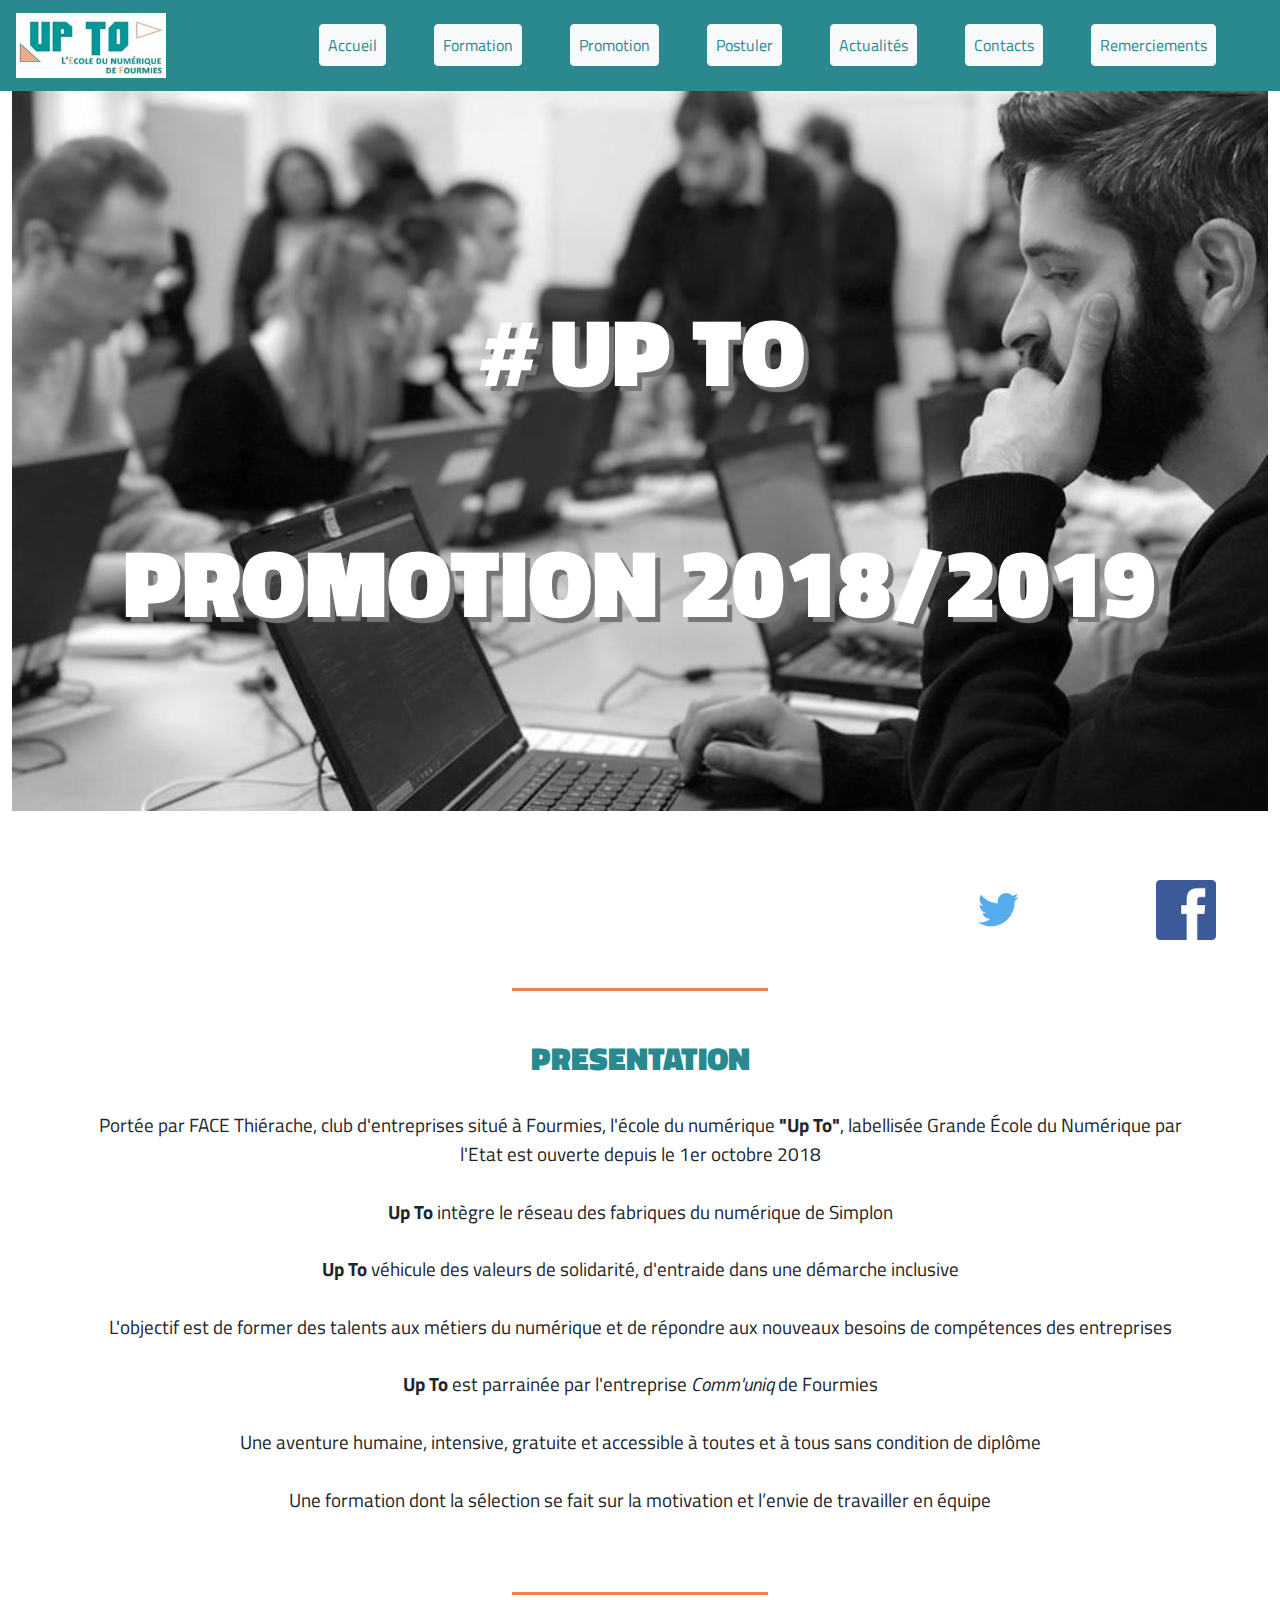
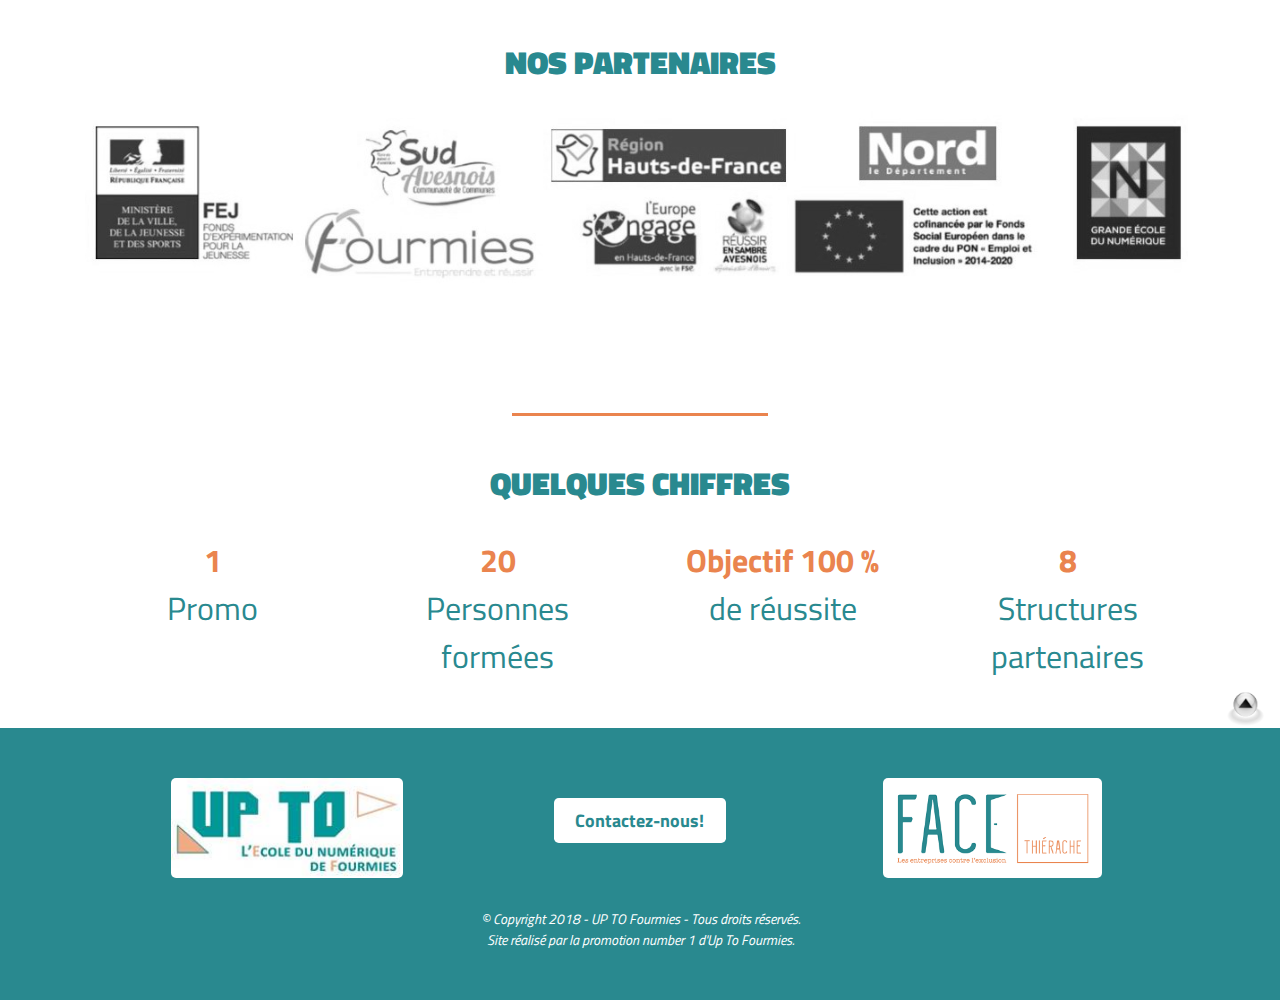
<file: index.html>
<!DOCTYPE html>
<html lang="fr">
<head>
    <meta charset="UTF-8">
    <title>Accueil| Up To Fourmies</title>
    <meta name="viewport" content="width=device-width, initial-scale=1">
    <link href="bootstrap.css" rel="stylesheet"/>
    <link href="Accueil.css" rel="stylesheet"/>
    <link href="promo.css" rel="stylesheet"/>
    <link href="styleFooter.css" rel="stylesheet"/>
    <link href="https://fonts.googleapis.com/css?family=Titillium+Web" rel="stylesheet">
    <meta name="viewport" content="width=device-width, initial-scale=1">

</head>


<body> <!-- onload="openModal()" -->

<!-- HEADER -->

<header id="retour">

    <nav class="navbar navbar-expand-lg" style="background-color: #29898F

">


        <a class="navbar-brand" href="index.html"><img src="image/logo_ecn.jpg" width="150" alt="logo face thierache"></a>

        <button class="navbar-toggler" type="button" style="background-color: white" data-toggle="collapse" data-target="#navbarNav" aria-controls="navbarNav" aria-expanded="false" aria-label="Toggle navigation">

           <span id="color365" class="navbar-toggler-icon" style="color: #29898F

">-</span>

        </button>

        <div class="collapse navbar-collapse" id="navbarNav">

            <ul class="nav navbar-nav ml-auto">

                <li class="nav-item active">

                    <a class="nav-link btn btn-light mr-5 bouton11" href="index.html">Accueil</a>

                </li>

                <li class="nav-item">

                    <a class="nav-link btn btn-light  mr-5 bouton11" href="Formation.html">Formation</a>

                </li>

                <li class="nav-item">

                    <a class="nav-link btn btn-light mr-5 bouton11" href="Promo.html">Promotion</a>

                </li>

                <li class="nav-item">

                    <a class="nav-link btn btn-light mr-5 bouton11" href="Candidater.html">Postuler</a>

                </li>

                <li class="nav-item">

                    <a class="nav-link btn btn-light mr-5 bouton11" href="Actualite.html">Actualités</a>

                </li>

                <li class="nav-item">

                    <a class="nav-link btn btn-light mr-5 bouton11" href="Contacts.php">Contacts</a>

                </li>

                <li class="nav-item">

                    <a class="nav-link btn btn-light mr-5 bouton11" href="Remerciements.html">Remerciements</a>

                </li>            </ul>

        </div>
    </nav>
</header>


<!--<div id="simpleModal" class="modal">
    <div class="modal-content">
        <div class="modal-header">
            <div class="closeBtn" onclick="closeModal()">&times;</div>
        </div>
        <div class="modal-body">
            <p>Bienvenue sur notre site ! </p>
            <p>Bienvenue sur le site de la formation UP TO Fourmies ! Nous vous souhaitons une bonne visite et n'hésitez pas à nous contacter pour toute demande d'information complémentaire :) </p>
        </div>
        <div class="modal-footer">
            <h3> UP TO Formation</h3>
        </div>
    </div>
</div> -->


<!-- photo de groupe -->

<div class="container-fluid" id="groupe">
    <div class="row">
        <div class="col-lg-12 col-sm-12">
            <div class="container-groupe">
                <div class="row">
                    <h1><i>#</i> UP TO <BR><BR> PROMOTION 2018/2019</h1>
                </div>
            </div>
        </div>
    </div>
</div>

<div id="partages">
                <span class="twitter-share" data-js="twitter-share"><img src="image/twitter.png" height="60"
                                                                         width="60"/></span>

    <span class="facebook-share" data-js="facebook-share"><img src="image/facebook.png" height="60"
                                                               width="60"/></span>
</div>

<hr class="separator mb-5">


<!-- PRESENTATION -->

<div class="container">
    <div class="section-title-area">
        <h2 class="section-title">PRESENTATION</h2>
    </div>
    <div class="row">
        <div class="col-lg-12 col-sm-12">
            <div class="container-presentation">Portée par FACE Thiérache, club d'entreprises situé à Fourmies, l'école du numérique <strong>"Up To"</strong>, labellisée Grande École du Numérique par l'Etat est ouverte depuis le 1er octobre 2018 <br><br>
                <strong>Up To</strong> intègre le réseau des fabriques du numérique de Simplon <br><br>
                <strong>Up To</strong> véhicule des valeurs de solidarité, d'entraide dans une démarche inclusive <br><br>
                L'objectif est de former des talents aux métiers du numérique et de répondre aux nouveaux besoins de compétences des entreprises<br><br>
                <strong>Up To</strong> est  parrainée par l'entreprise <i>Comm'uniq</i> de Fourmies<br><br>
                Une aventure humaine, intensive, gratuite et accessible à toutes et à tous sans condition de diplôme <br><br>
                Une formation dont la sélection se fait sur la motivation et l’envie de travailler en équipe <br><br>



            </div>
        </div>
    </div>
</div>

<hr class="separator mb-5">

<!-- PARTENARIAT -->

<div class="container">
    <div class="section-title-area">
        <h2 class="section-title">Nos Partenaires</h2>
    </div>
    <div class="row">
        <div class="col-lg-12 col-sm-12">
            <div class="container-partenariats"></div>
        </div>
    </div>
</div>

<hr class="separator mb-5">

<!-- Chiffres -->

<div class="container">
    <div class="section-title-area">
        <h2 class="section-title">Quelques Chiffres</h2>
    </div>
    <div class="row">
        <div class="col-lg-12 col-sm-12">
            <div class="container-chiffres"></div>
        </div>
    </div>
</div>

<!-- Compteurs -->

<section id="compteur">
    <div class="container">
        <div class="row">
            <div class="col-sm-6 col-md-3">
                <div class="counter_item">
                    <div class="counter__number">
                        <span class="n counter">1</span>
                    </div>
                    <div class="counter_title">Promo</div>
                </div>
            </div>


            <div class="col-sm-6 col-md-3">
                <div class="counter_item">
                    <div class="counter__number">
                        <span class="n counter">20</span>
                    </div>
                    <div class="counter_title">Personnes formées</div>
                </div>
            </div>


            <div class="col-sm-6 col-md-3">
                <div class="counter_item">
                    <div class="counter__number">

                        <span class="n counter">Objectif 100 %</span>

                    </div>
                    <div class="counter_title"> de réussite</div>
                </div>
            </div>


            <div class="col-sm-6 col-md-3">
                <div class="counter_item">
                    <div class="counter__number">
                        <span class="n counter">8</span>
                    </div>
                    <div class="counter_title">Structures partenaires</div>
                </div>
            </div>

        </div>
    </div>
</section>


<!-- footer -->

<footer>
    <div class="col-12" id="boutonRetour" >

        <a href="#retour"><img src="image/b-up.png" width="40" alt="image fleche vers le haut"></a>

    </div>
    <div class="containerFooter">
        <div class="row">
            <div class="col-sm-5">

                <img id="logoFup" src="image/logo_ecn.jpg" height="100" alt="logo up to">

            </div>
            <div class="col-sm-2">
                <a href="Contacts.php"> <button id="contactFooter" type="button" class="btn btn-default btn-lg btn-block">Contactez-nous!</button></a>
            </div>
            <div class="col-sm-5">

                <img id="logoFace" src="image/logoface.jpg" height="100" alt="logo face thierache" >

            </div>
            <div class="row" id="mentionlegale">
                <div class="col-12">© Copyright 2018 - UP TO Fourmies - Tous droits réservés.</div>
                <div class="col-12">Site réalisé par la promotion number 1 d'Up To Fourmies.</div>
            </div>
        </div>
    </div>
</footer>

<!-- SCRIPT -->

<script type="text/javascript" src="responsive.js"></script>
<script src="Accueil.js"></script>

</body>
</html>
</file>
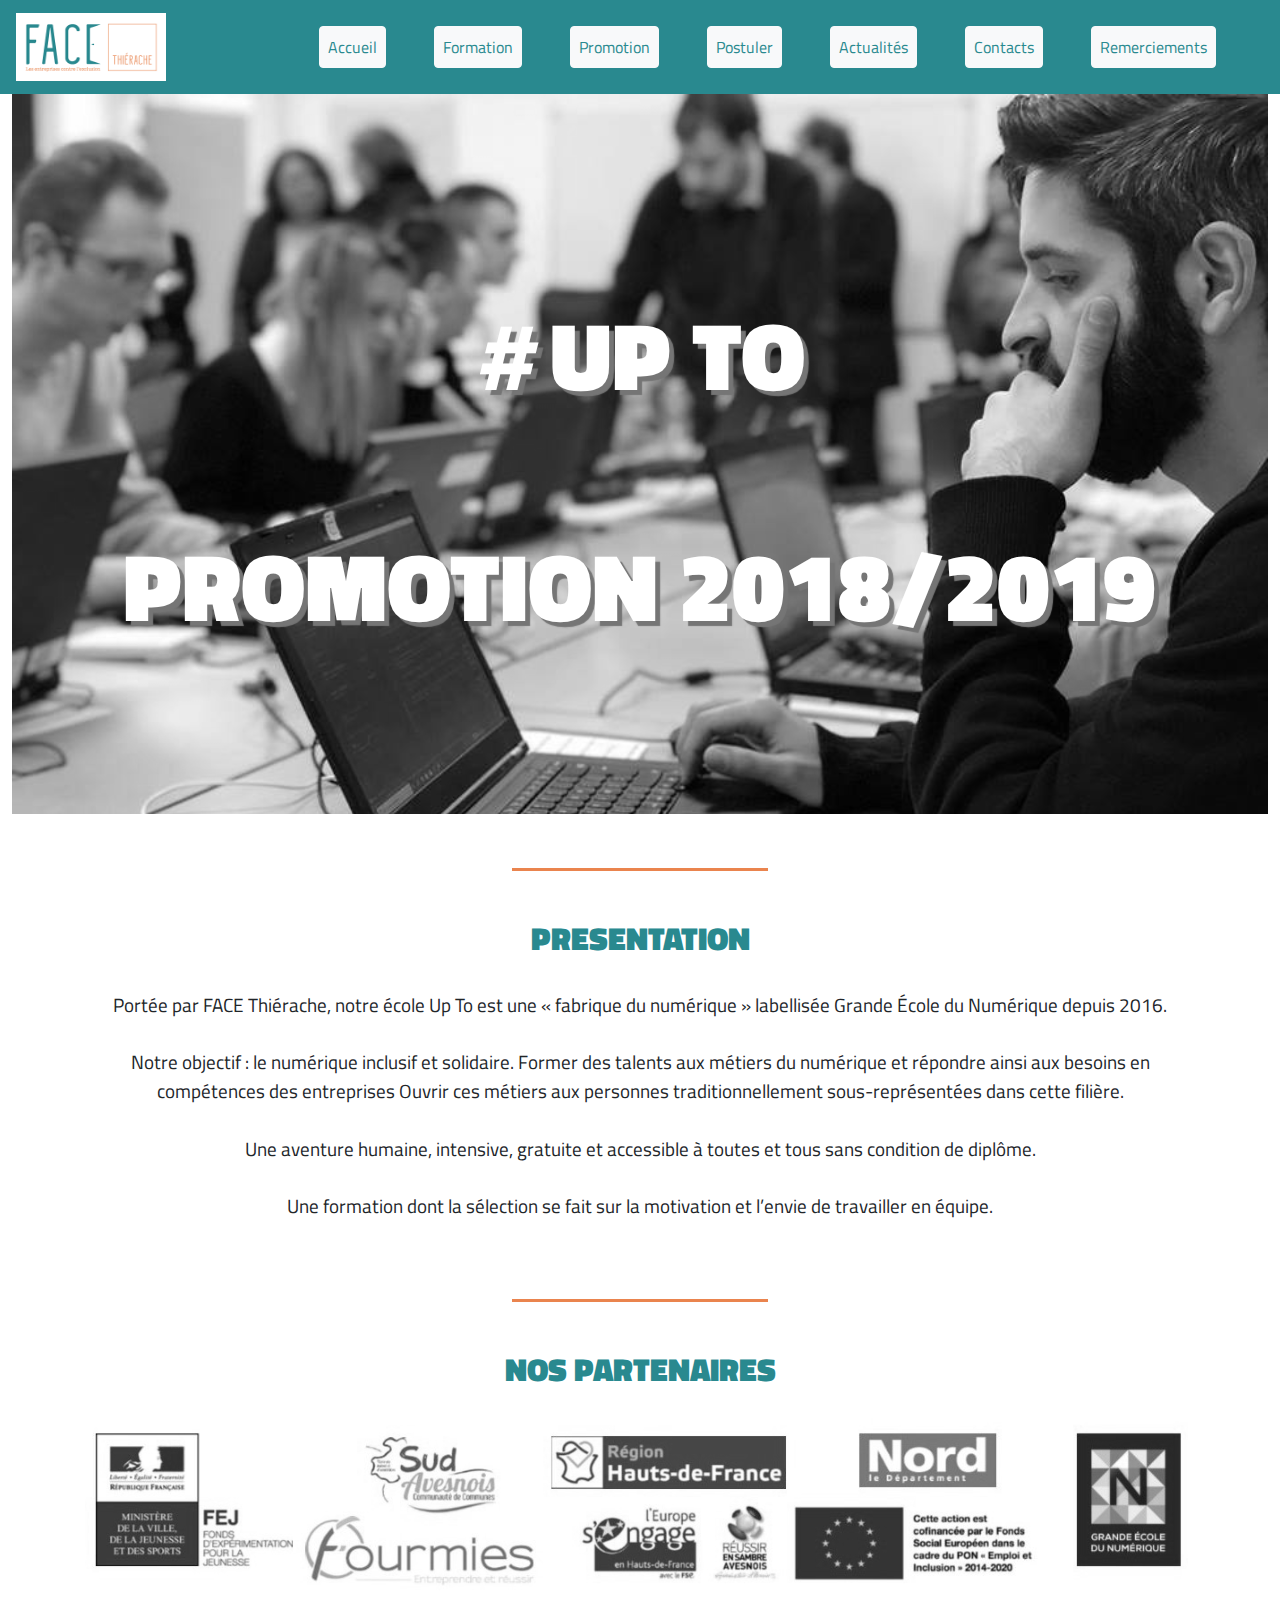
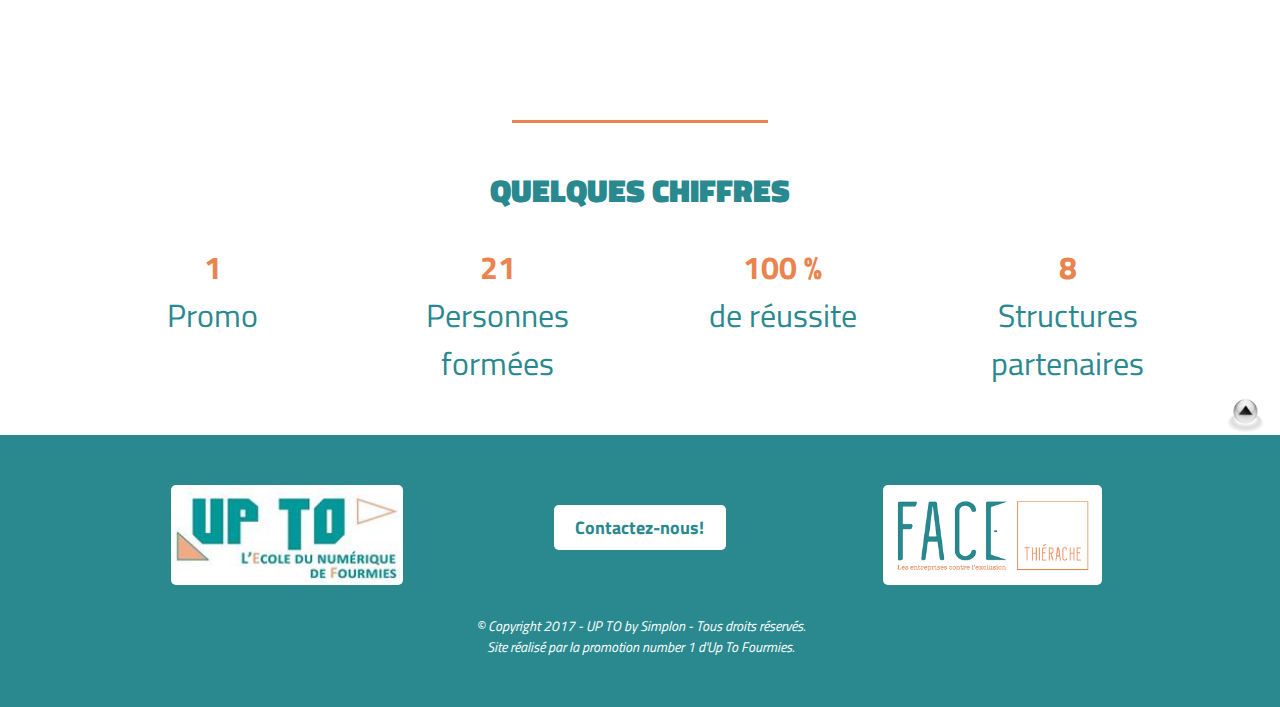
<file: Accueil.html>
<!DOCTYPE html>
<html lang="fr">
<head>
    <meta charset="UTF-8">
    <title>Accueil| Up To Fourmies</title>
    <meta name="viewport" content="width=device-width, initial-scale=1">
    <link href="bootstrap.css" rel="stylesheet"/>
    <link href="Accueil.css" rel="stylesheet"/>
    <link href="promo.css" rel="stylesheet"/>
    <link href="styleFooter.css" rel="stylesheet"/>
    <link href="https://fonts.googleapis.com/css?family=Titillium+Web" rel="stylesheet">
    <meta name="viewport" content="width=device-width, initial-scale=1">

</head>


<body onload="openModal()">

<!-- HEADER -->

<header id="retour">

    <nav class="navbar navbar-expand-lg" style="background-color: #29898F

">

        <a class="navbar-brand" href="Accueil.html"><img src="image/logoface.jpg" width="150px" alt=""></a>

        <button class="navbar-toggler" type="button" style="background-color: white" data-toggle="collapse" data-target="#navbarNav" aria-controls="navbarNav" aria-expanded="false" aria-label="Toggle navigation">

           <span id="color365" class="navbar-toggler-icon" style="color: #29898F

">-</span>

        </button>

        <div class="collapse navbar-collapse" id="navbarNav">

            <ul class="nav navbar-nav ml-auto">

                <li class="nav-item active">

                    <a class="nav-link btn btn-light mr-5 bouton11" href="Accueil.html">Accueil</a>

                </li>

                <li class="nav-item">

                    <a class="nav-link btn btn-light  mr-5 bouton11" href="Formation.html">Formation</a>

                </li>

                <li class="nav-item">

                    <a class="nav-link btn btn-light mr-5 bouton11" href="Promo.html">Promotion</a>

                </li>

                <li class="nav-item">

                    <a class="nav-link btn btn-light mr-5 bouton11" href="Candidater.html">Postuler</a>

                </li>

                <li class="nav-item">

                    <a class="nav-link btn btn-light mr-5 bouton11" href="Actualite.html">Actualités</a>

                </li>

                <li class="nav-item">

                    <a class="nav-link btn btn-light mr-5 bouton11" href="Contacts.html">Contacts</a>

                </li>

                <li class="nav-item">

                    <a class="nav-link btn btn-light mr-5 bouton11" href="Remerciements.html">Remerciements</a>

                </li>            </ul>

        </div>
    </nav>
</header>


<div id="simpleModal" class="modal">
    <div class="modal-content">
        <div class="modal-header">
            <div class="closeBtn" onclick="closeModal()">&times;</div>
        </div>
        <div class="modal-body">
            <p>Bienvenue sur notre site ! </p>
            <p>Bienvenue sur le site de la formation UP TO Fourmies ! Nous vous souhaitons une bonne visite et n'hésitez pas à nous contacter pour toute demande d'information complémentaire :) </p>
        </div>
        <div class="modal-footer">
            <h3> UP TO Formation</h3>
        </div>
    </div>
</div>


<!-- photo de groupe -->

<div class="container-fluid" id="groupe">
        <div class="row">
            <div class="col-lg-12 col-sm-12">
                <div class="container-groupe">
                    <div class="row">
                        <h1><i>#</i> UP TO <BR><BR> PROMOTION 2018/2019</h1>
                        </div>
                    </div>
                </div>
            </div>
        </div>

<hr class="separator mb-5">


<!-- PRESENTATION -->

<div class="container">
    <div class="section-title-area">
        <h2 class="section-title">PRESENTATION</h2>
    </div>
    <div class="row">
        <div class="col-lg-12 col-sm-12">
            <div class="container-presentation">Portée par FACE Thiérache, notre école Up To est une « fabrique du numérique » labellisée Grande École du Numérique depuis 2016.<br><br>
                Notre objectif :
                le numérique inclusif et solidaire.
                Former des talents aux métiers du numérique et répondre ainsi aux besoins en compétences des entreprises
                Ouvrir ces métiers aux personnes traditionnellement sous-représentées dans cette filière. <br><br>
                Une aventure humaine, intensive, gratuite et accessible à toutes et tous sans condition de diplôme. <br><br>
                Une formation dont la sélection se fait sur la motivation et l’envie de travailler en équipe. <BR><BR>



            </div>
        </div>
    </div>
</div>

<hr class="separator mb-5">

<!-- PARTENARIAT -->

<div class="container">
    <div class="section-title-area">
        <h2 class="section-title">Nos Partenaires</h2>
    </div>
    <div class="row">
        <div class="col-lg-12 col-sm-12">
            <div class="container-partenariats"></div>
    </div>
</div>
</div>

<hr class="separator mb-5">

<!-- Chiffres -->

<div class="container">
    <div class="section-title-area">
        <h2 class="section-title">Quelques Chiffres</h2>
    </div>
    <div class="row">
        <div class="col-lg-12 col-sm-12">
                <div class="container-chiffres"></div>
        </div>
    </div>
</div>

<!-- Compteurs -->

<section id="compteur">
    <div class="container">
        <div class="row">
            <div class="col-sm-6 col-md-3">
                <div class="counter_item">
                    <div class="counter__number">
                        <span class="n counter">1</span>
                    </div>
                    <div class="counter_title">Promo</div>
                </div>
            </div>


            <div class="col-sm-6 col-md-3">
                <div class="counter_item">
                    <div class="counter__number">
                        <span class="n counter">21</span>
                    </div>
                    <div class="counter_title">Personnes formées</div>
                </div>
            </div>


            <div class="col-sm-6 col-md-3">
                <div class="counter_item">
                    <div class="counter__number">
                        <span class="n counter">100 %</span>
                    </div>
                    <div class="counter_title"> de réussite</div>
                </div>
            </div>


            <div class="col-sm-6 col-md-3">
                <div class="counter_item">
                    <div class="counter__number">
                        <span class="n counter">8</span>
                    </div>
                    <div class="counter_title">Structures partenaires</div>
                </div>
            </div>

        </div>
    </div>
</section>


<!-- footer -->

<footer>
    <div class="col-12" id="boutonRetour" >
        <a href="#retour"><img src="image/b-up.png" width="40px"></a>
    </div>
    <div class="containerFooter">
        <div class="row">
            <div class="col-sm-5">
                <img id="logoFup" src="image/logo_ecn.jpg" height="100px" >
            </div>
            <div class="col-sm-2">
                <a href="Contacts.html"> <button id="contactFooter" type="button" class="btn btn-default btn-lg btn-block">Contactez-nous!</button></a>
            </div>
            <div class="col-sm-5">
                <img id="logoFace" src="image/logoface.jpg" height="100px" >
            </div>
            <div class="row" id="mentionlegale">
                <div class="col-12">© Copyright 2017 - UP TO by Simplon - Tous droits réservés.</div>
                <div class="col-12">Site réalisé par la promotion number 1 d'Up To Fourmies.</div>
            </div>
        </div>
    </div>
</footer>

<!-- SCRIPT -->

<script type="text/javascript" src="responsive.js"></script>
<script src="Accueil.js"></script>

</body>
</html>
</file>
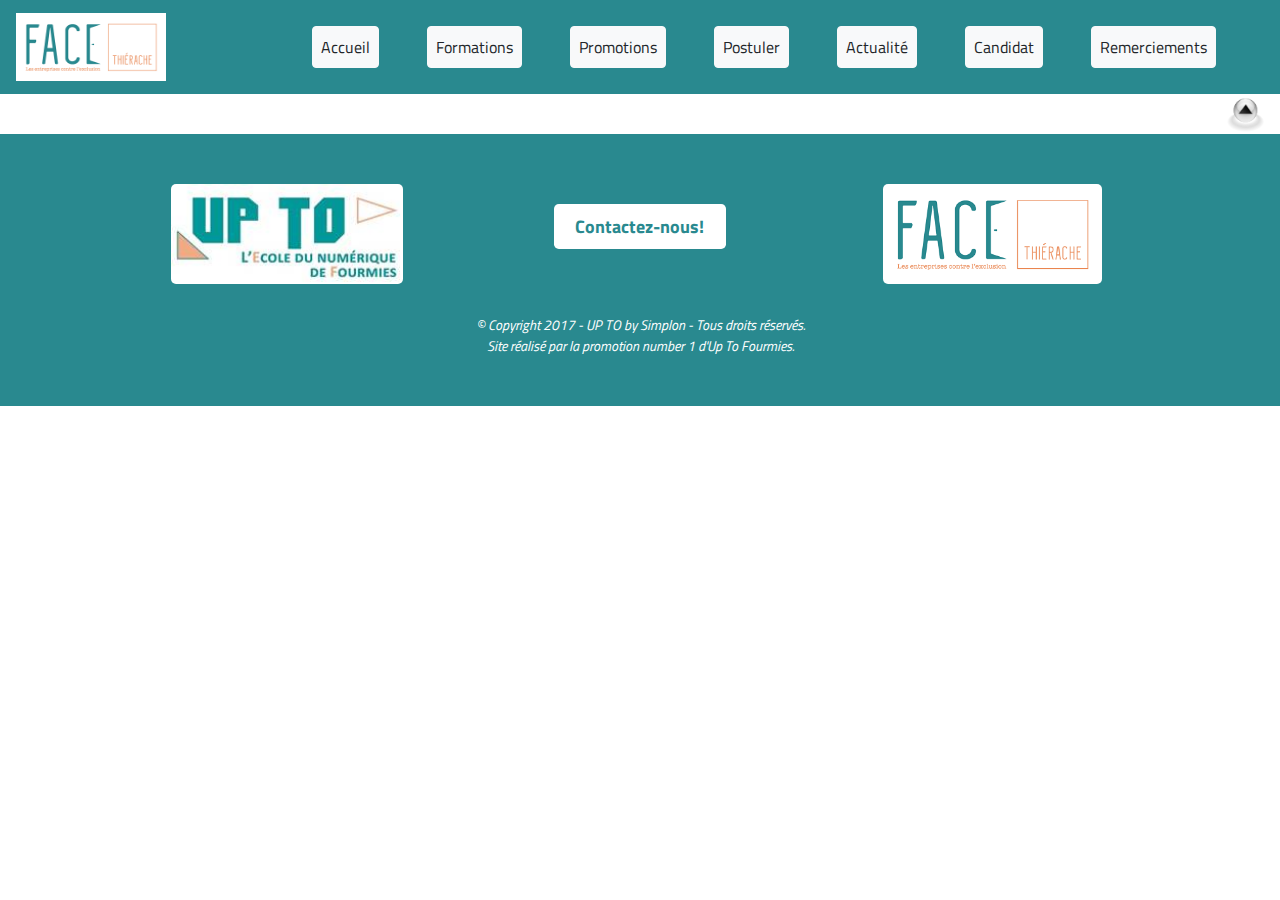
<file: Actualité.html>
<!DOCTYPE html>
<html lang="fr">
<head>
    <meta charset="UTF-8">
    <title>Actualités | Up To Fourmies</title>
    <link rel="stylesheet" href="bootstrap.css" type="text/css">
    <link rel="stylesheet" href="promo.css" type="text/css">
    <link rel="stylesheet" href="styleFooter.css" type="text/css">
    <link rel="stylesheet" href="Actualité.css">
    <link href="https://fonts.googleapis.com/css?family=Titillium+Web" rel="stylesheet">
    <meta name="viewport" content="width=device-width, initial-scale=1">
</head>
<body>

<header>
    <nav class="navbar navbar-expand-lg" style="background-color: #29898F">
        <a class="navbar-brand" href="#"><img src="image/logoface.jpg" width="150" alt=""></a>
        <button class="navbar-toggler" type="button" style="background-color: white" data-toggle="collapse" data-target="#navbarNav" aria-controls="navbarNav" aria-expanded="false" aria-label="Toggle navigation">
            <span id="color365" class="navbar-toggler-icon" style="color: #29898F">-</span>
        </button>
        <div class="collapse navbar-collapse" id="navbarNav">
            <ul class="nav navbar-nav ml-auto">
                <li class="nav-item active">
                    <a class="nav-link btn btn-light mr-5" href="#">Accueil</a>
                </li>
                <li class="nav-item">
                    <a class="nav-link btn btn-light  mr-5" href="#">Formations</a>
                </li>
                <li class="nav-item">
                    <a class="nav-link btn btn-light mr-5" href="#">Promotions</a>
                </li>
                <li class="nav-item">
                    <a class="nav-link btn btn-light mr-5" href="#">Postuler</a>
                </li>
                <li class="nav-item">
                    <a class="nav-link btn btn-light mr-5" href="#">Actualité</a>
                </li>
                <li class="nav-item">
                    <a class="nav-link btn btn-light mr-5" href="#">Candidat</a>
                </li>
                <li class="nav-item">
                    <a class="nav-link btn btn-light mr-5" href="#">Remerciements</a>
                </li>

            </ul>
        </div>
</header>





<footer>
    <div class="col-12" id="boutonRetour" >
        <a href="#menu"><img src="image/b-up.png" width="40px"></a>
    </div>
    <div class="containerFooter">
        <div class="row">
            <div class="col-sm-5">
                <img id="logoFup" src="image/logo_ecn.jpg" height="100px" >
            </div>
            <div class="col-sm-2">
                <a href="Contacts.php"> <button id="contactFooter" type="button" class="btn btn-default btn-lg btn-block">Contactez-nous!</button></a>
            </div>
            <div class="col-sm-5">
                <img id="logoFace" src="image/logoface.jpg" height="100px" >
            </div>
            <div class="row" id="mentionlegale">
                <div class="col-12">© Copyright 2017 - UP TO by Simplon - Tous droits réservés.</div>
                <div class="col-12">Site réalisé par la promotion number 1 d'Up To Fourmies.</div>
            </div>
        </div>
    </div>
</footer>
</body>
</html>
</file>
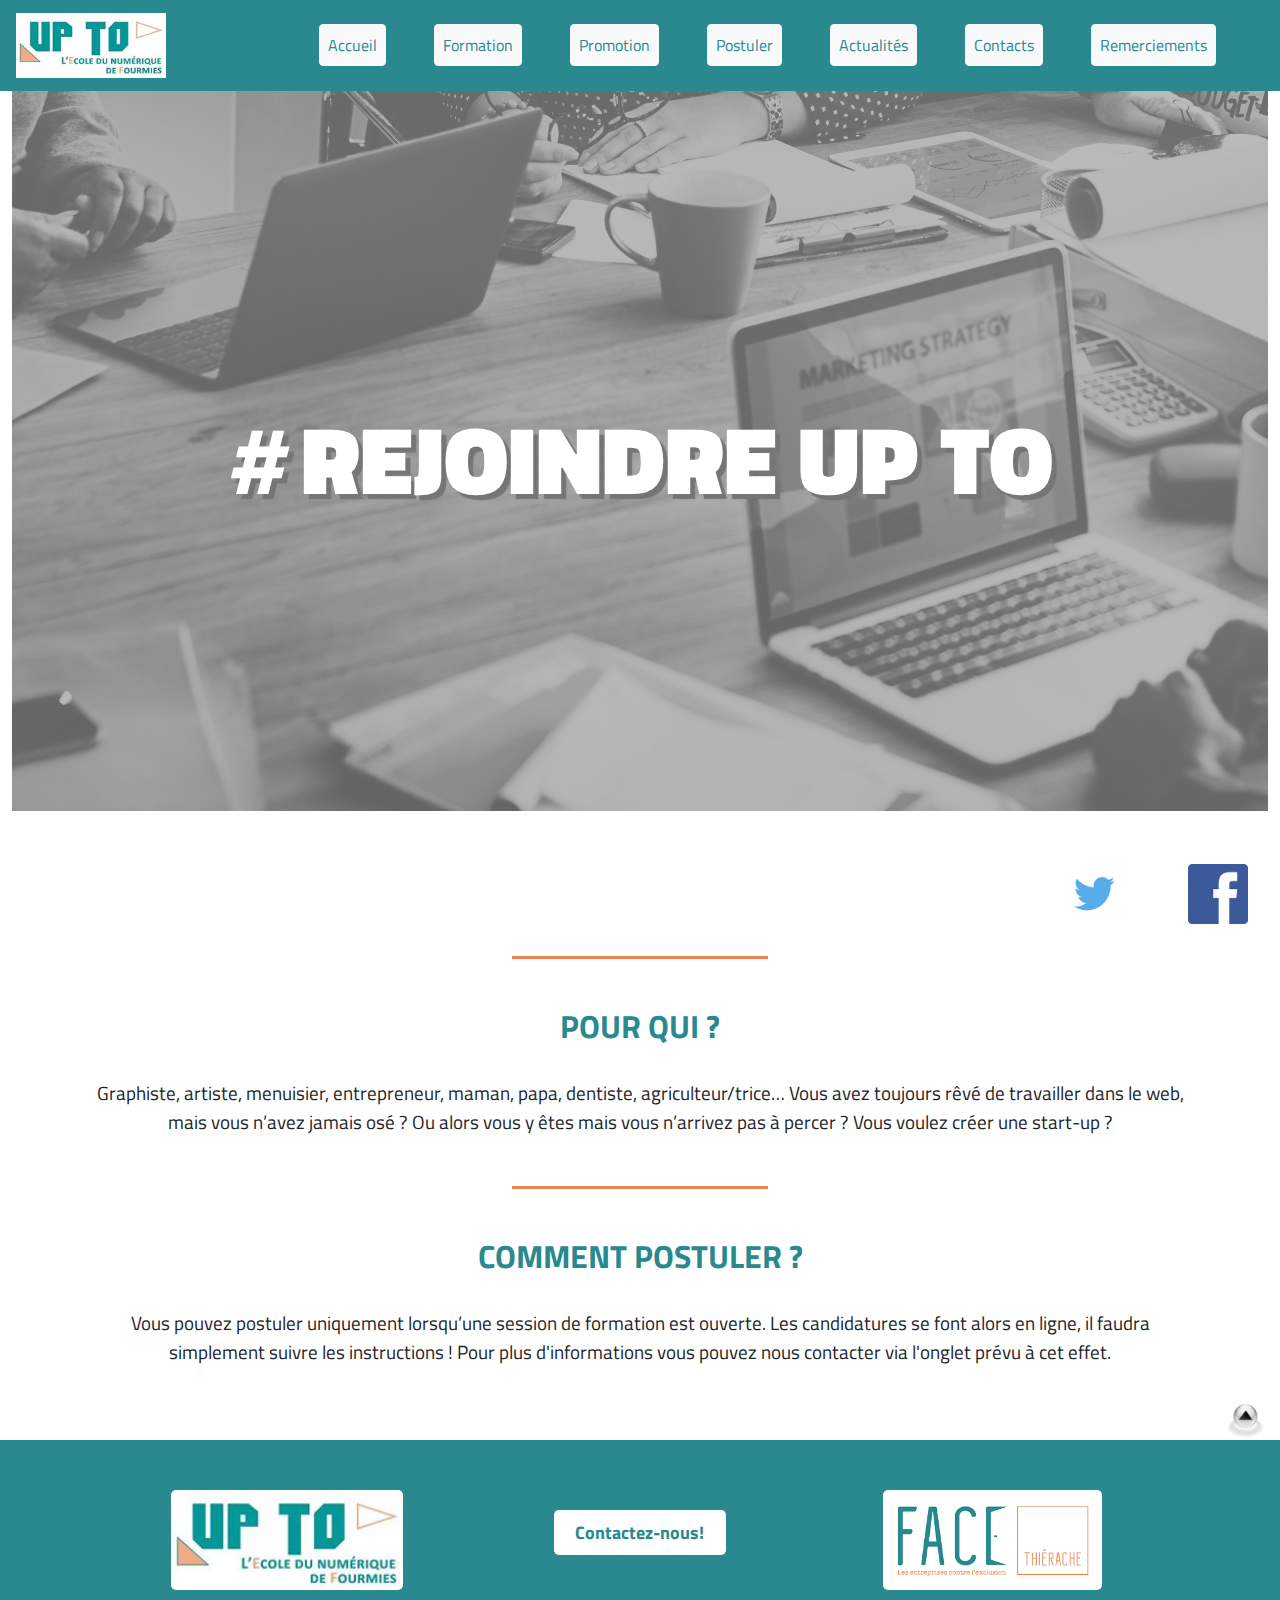
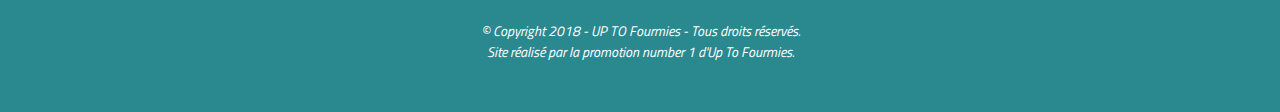
<file: Candidater.html>
<!DOCTYPE html>
<html lang="fr">
<head>
    <meta charset="UTF-8">
    <title>Candidats| Up To Fourmies</title>
    <link href="bootstrap.css" rel="stylesheet"/>
    <link href="Candidater.css" rel="stylesheet"/>
    <link href="https://fonts.googleapis.com/css?family=Titillium+Web" rel="stylesheet">
    <link href="promo.css" rel="stylesheet"/>
    <link href="styleFooter.css" rel="stylesheet"/>
    <meta name="viewport" content="width=device-width, initial-scale=1">


</head>
<body>

<!-- HEADER -->

<header id="retour">

    <nav class="navbar navbar-expand-lg" style="background-color: #29898F

">

        <a class="navbar-brand" href="index.html"><img src="image/logo_ecn.jpg" width="150" alt=""></a>

        <button class="navbar-toggler" type="button" style="background-color: white" data-toggle="collapse" data-target="#navbarNav" aria-controls="navbarNav" aria-expanded="false" aria-label="Toggle navigation">

           <span id="color365" class="navbar-toggler-icon" style="color: #29898F

">-</span>

        </button>

        <div class="collapse navbar-collapse" id="navbarNav">

            <ul class="nav navbar-nav ml-auto">

                <li class="nav-item active">

                    <a class="nav-link btn btn-light mr-5 bouton11" href="index.html" alt="accueil">Accueil</a>

                </li>

                <li class="nav-item">

                    <a class="nav-link btn btn-light  mr-5 bouton11" href="Formation.html">Formation</a>

                </li>

                <li class="nav-item">

                    <a class="nav-link btn btn-light mr-5 bouton11" href="Promo.html">Promotion</a>

                </li>

                <li class="nav-item">

                    <a class="nav-link btn btn-light mr-5 bouton11" href="Candidater.html">Postuler</a>

                </li>

                <li class="nav-item">

                    <a class="nav-link btn btn-light mr-5 bouton11" href="Actualite.html">Actualités</a>

                </li>

                <li class="nav-item">

                    <a class="nav-link btn btn-light mr-5 bouton11" href="Contacts.php">Contacts</a>

                </li>

                <li class="nav-item">

                    <a class="nav-link btn btn-light mr-5 bouton11" href="Remerciements.html">Remerciements</a>

                </li>            </ul>

        </div>
    </nav>
</header>


<!-- Photo Postuler -->

<div class="container-fluid" id="groupe">
    <div class="row">
        <div class="col-lg-12 col-sm-12">
            <div class="container-titre">
                <div class="row">
                    <h1><i>#</i> REJOINDRE UP TO </h1>
                </div>
            </div>
        </div>
    </div>
</div>
<div id="partages">
                <span class="twitter-share" data-js="twitter-share"><img src="image/twitter.png" height="60"
                                                                         width="60"/></span>

    <span class="facebook-share" data-js="facebook-share"><img src="image/facebook.png" height="60"
                                                               width="60"/></span>
</div>

<hr class="separator mb-5">
<!-- Pour qui ? -->

<div class="container">
    <div class="section-title-area">
        <h2 class="section-title">POUR QUI ?</h2>
    </div>
    <div class="row">
        <div class="col-lg-12 col-sm-12">
            <div class="container-qui">Graphiste, artiste, menuisier, entrepreneur, maman, papa, dentiste, agriculteur/trice…
                Vous avez toujours rêvé de travailler dans le web, mais vous n’avez jamais osé ?
                Ou alors vous y êtes mais vous n’arrivez pas à percer ? Vous voulez créer une start-up ?</div>
        </div>
    </div>
</div>

<hr class="separator mb-5">

<!-- Comment postuler ? -->

<div class="container">
    <div class="section-title-area">
        <h2 class="section-title">COMMENT POSTULER ?</h2>
    </div>
    <div class="row">
        <div class="col-lg-12 col-sm-12">
            <div class="container-candidater">Vous pouvez postuler uniquement lorsqu’une session de formation est ouverte. Les candidatures se font alors en ligne, il faudra simplement suivre les instructions ! Pour plus d'informations vous pouvez nous contacter via l'onglet prévu à cet effet.</div>
        </div>
    </div>
</div>

<!-- footer -->

<footer>
    <div class="col-12" id="boutonRetour" >

        <a href="#retour"><img src="image/b-up.png" width="40" alt=""></a>
    </div>
    <div class="containerFooter">
        <div class="row">
            <div class="col-sm-5">

                <img id="logoFup" src="image/logo_ecn.jpg" height="100" alt="">

            </div>
            <div class="col-sm-2">
                <a href="Contacts.php"><button id="contactFooter" type="button" class="btn btn-default btn-lg btn-block">Contactez-nous!</button></a>
            </div>
            <div class="col-sm-5">

                <img id="logoFace" src="image/logoface.jpg" height="100" alt="">

            </div>
            <div class="row" id="mentionlegale">
                <div class="col-12">© Copyright 2018 - UP TO Fourmies - Tous droits réservés.</div>
                <div class="col-12">Site réalisé par la promotion number 1 d'Up To Fourmies.</div>
            </div>
        </div>
    </div>
</footer>
<script src="Candidater.js"></script>
</body>
</html>
</file>
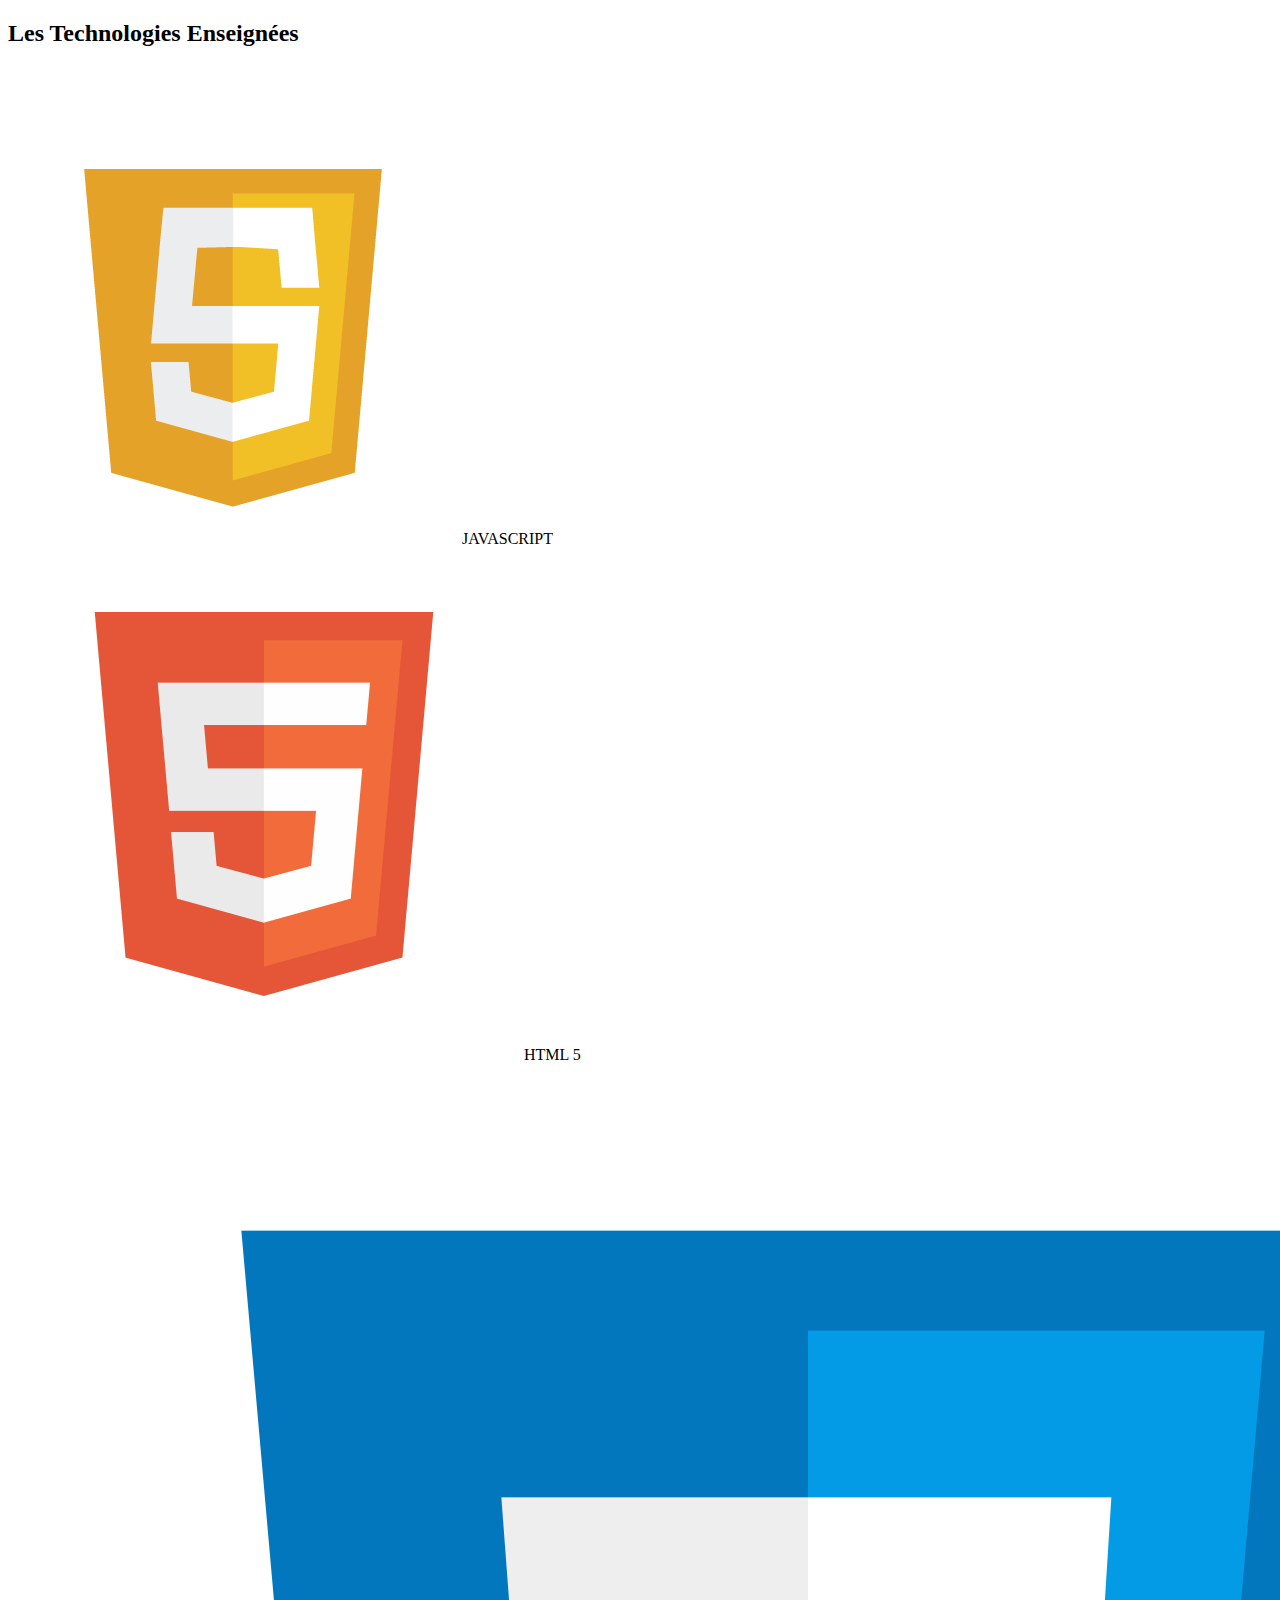
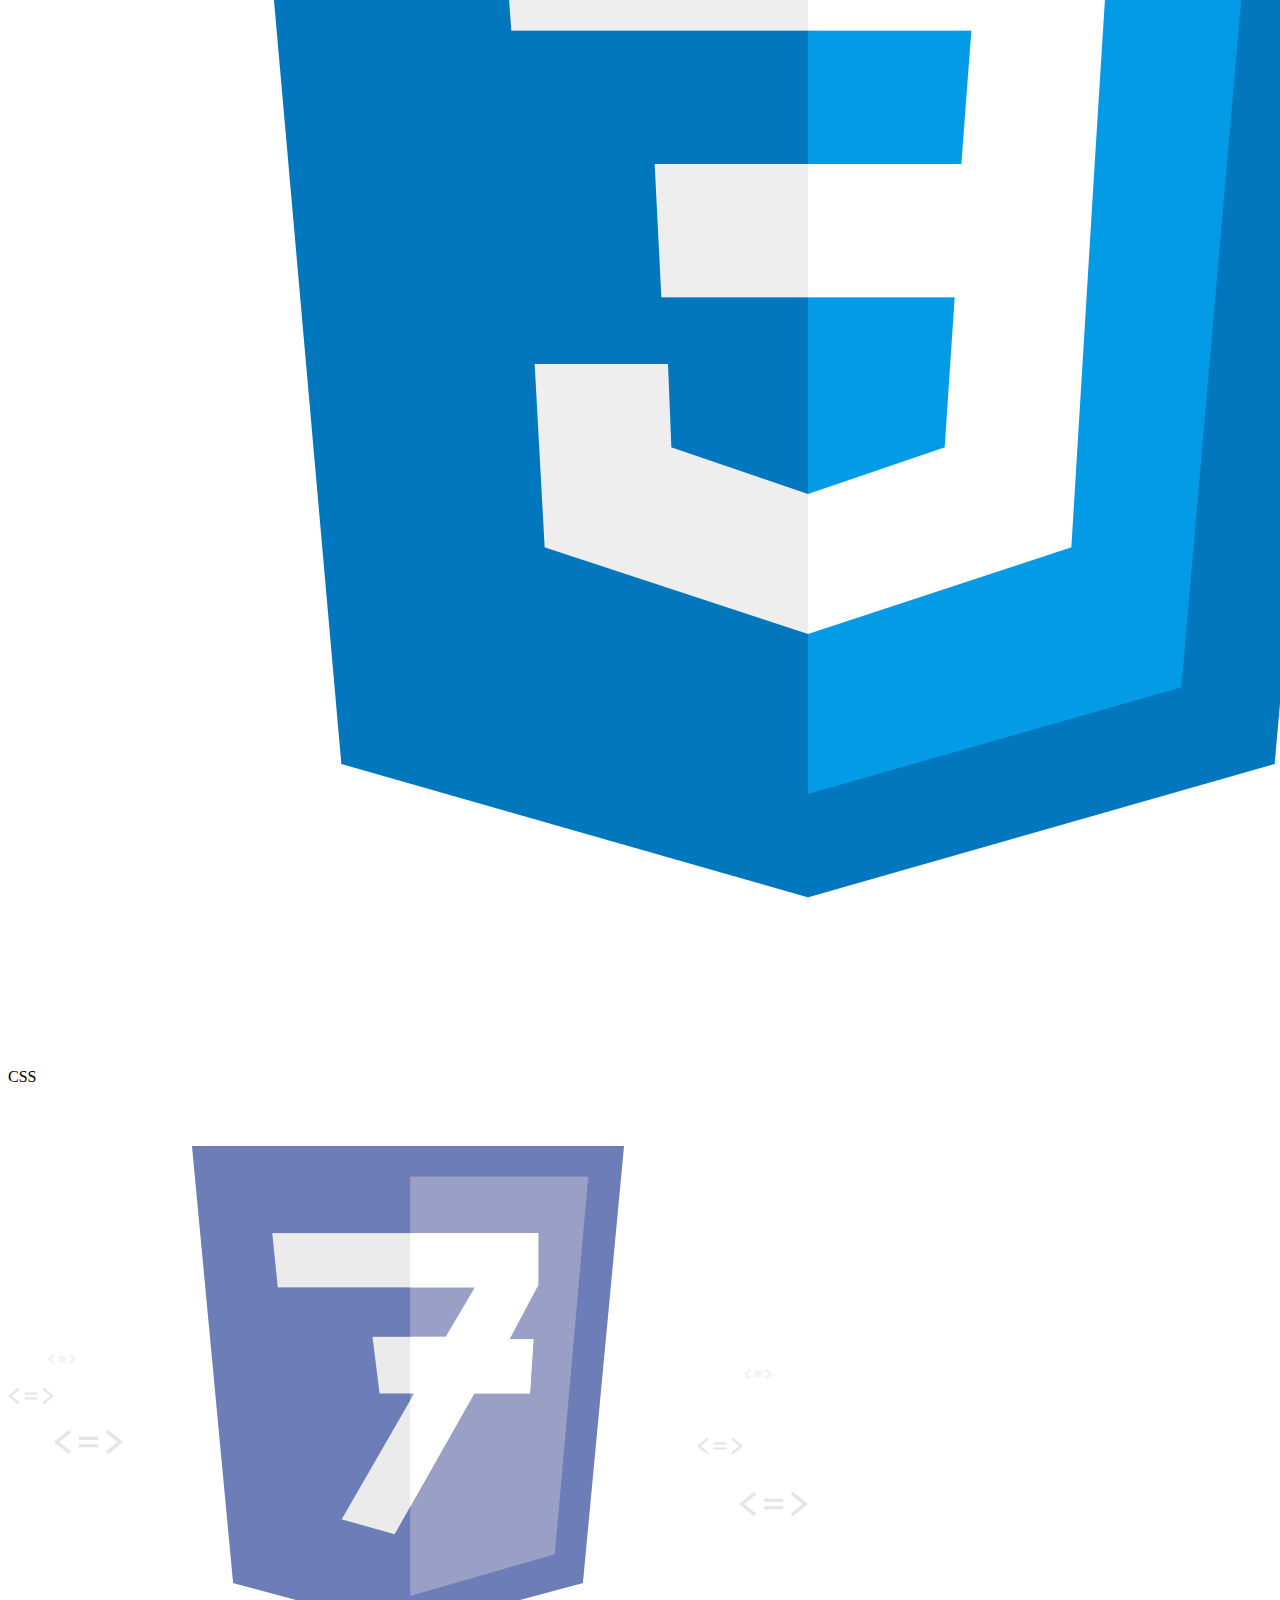
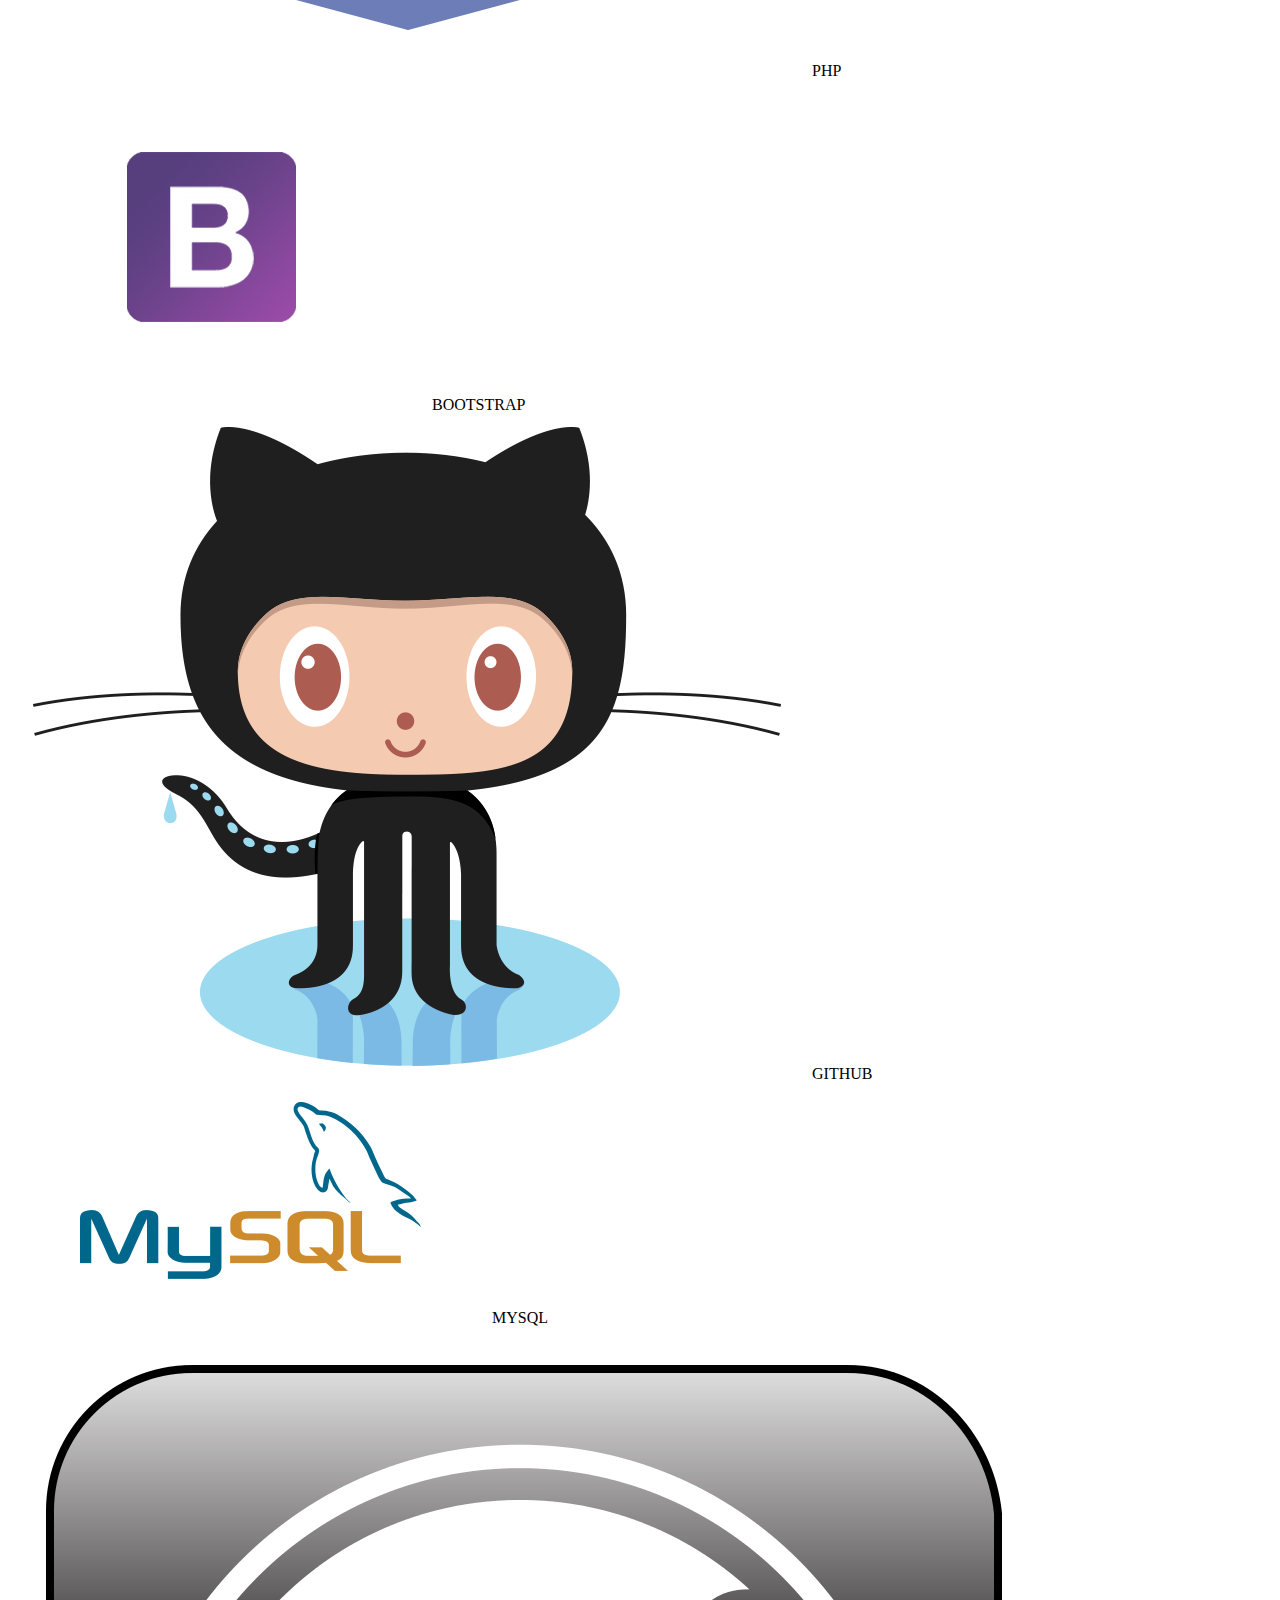
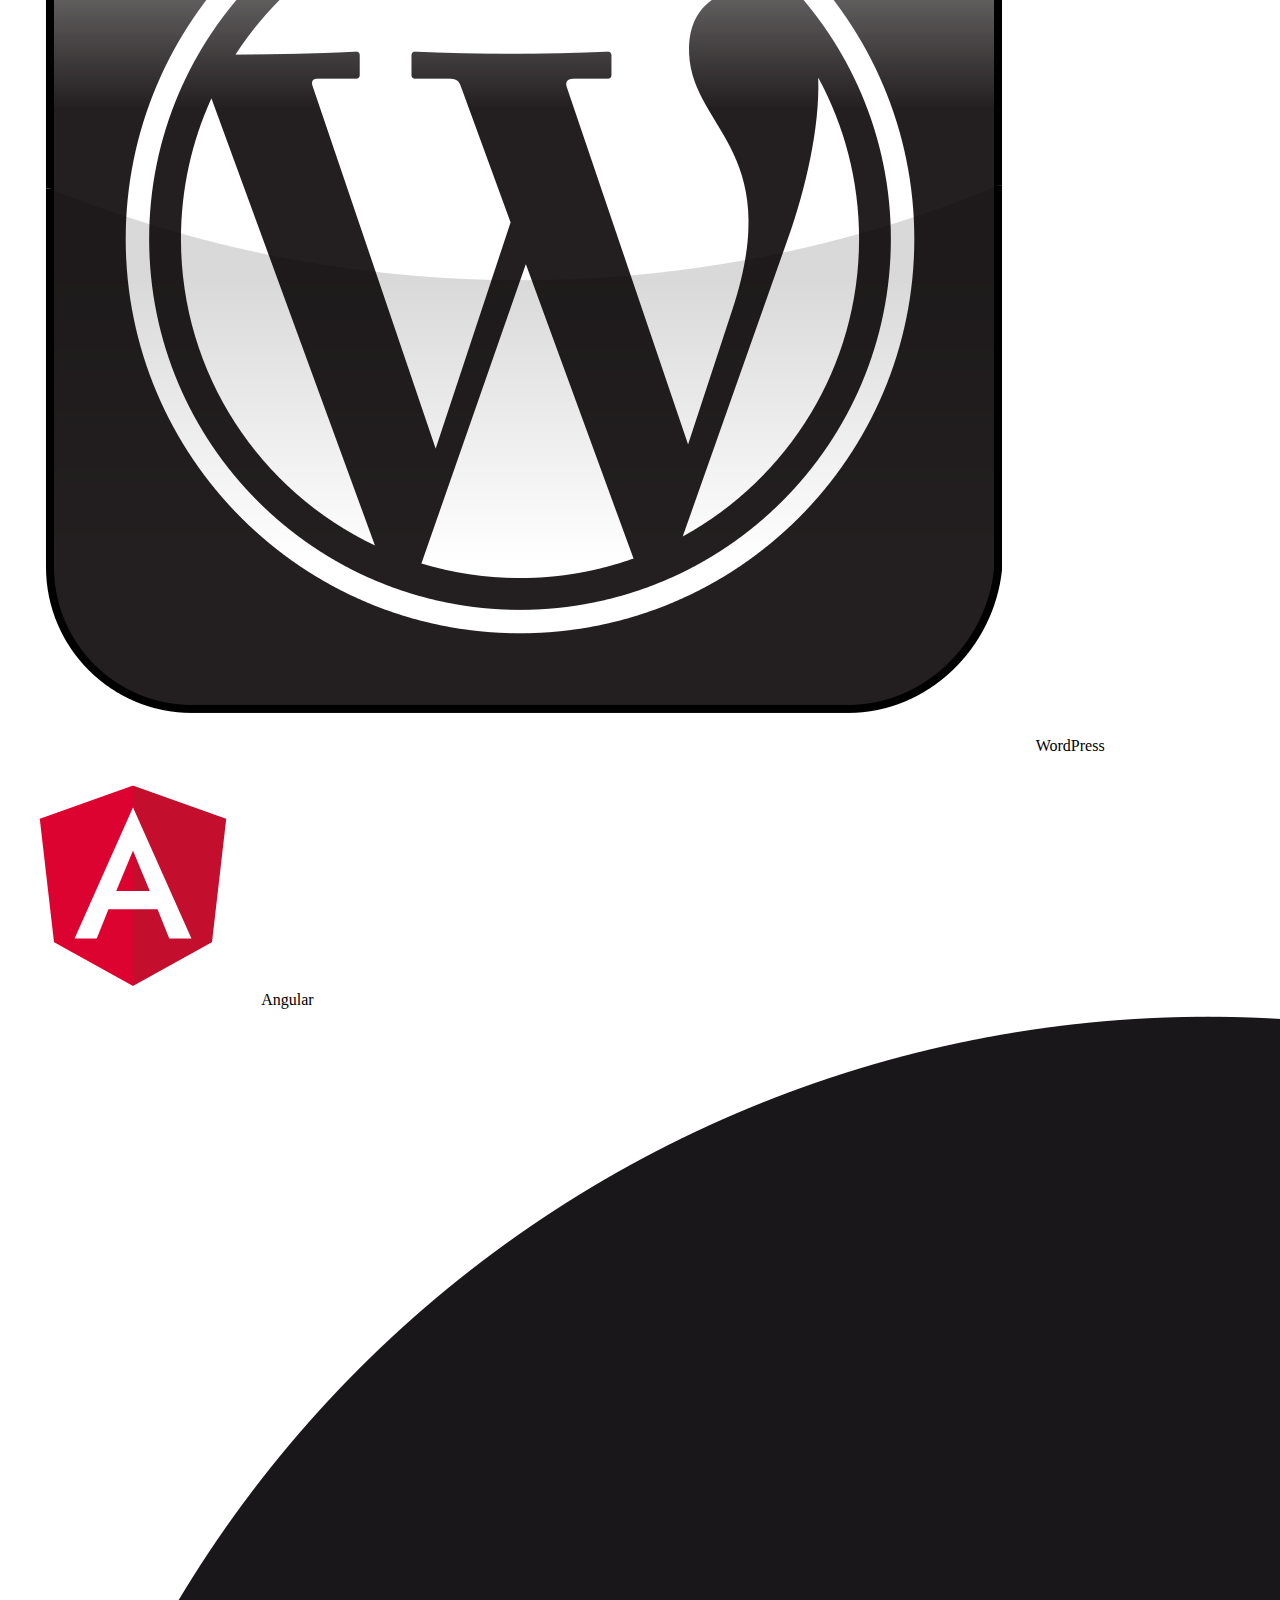
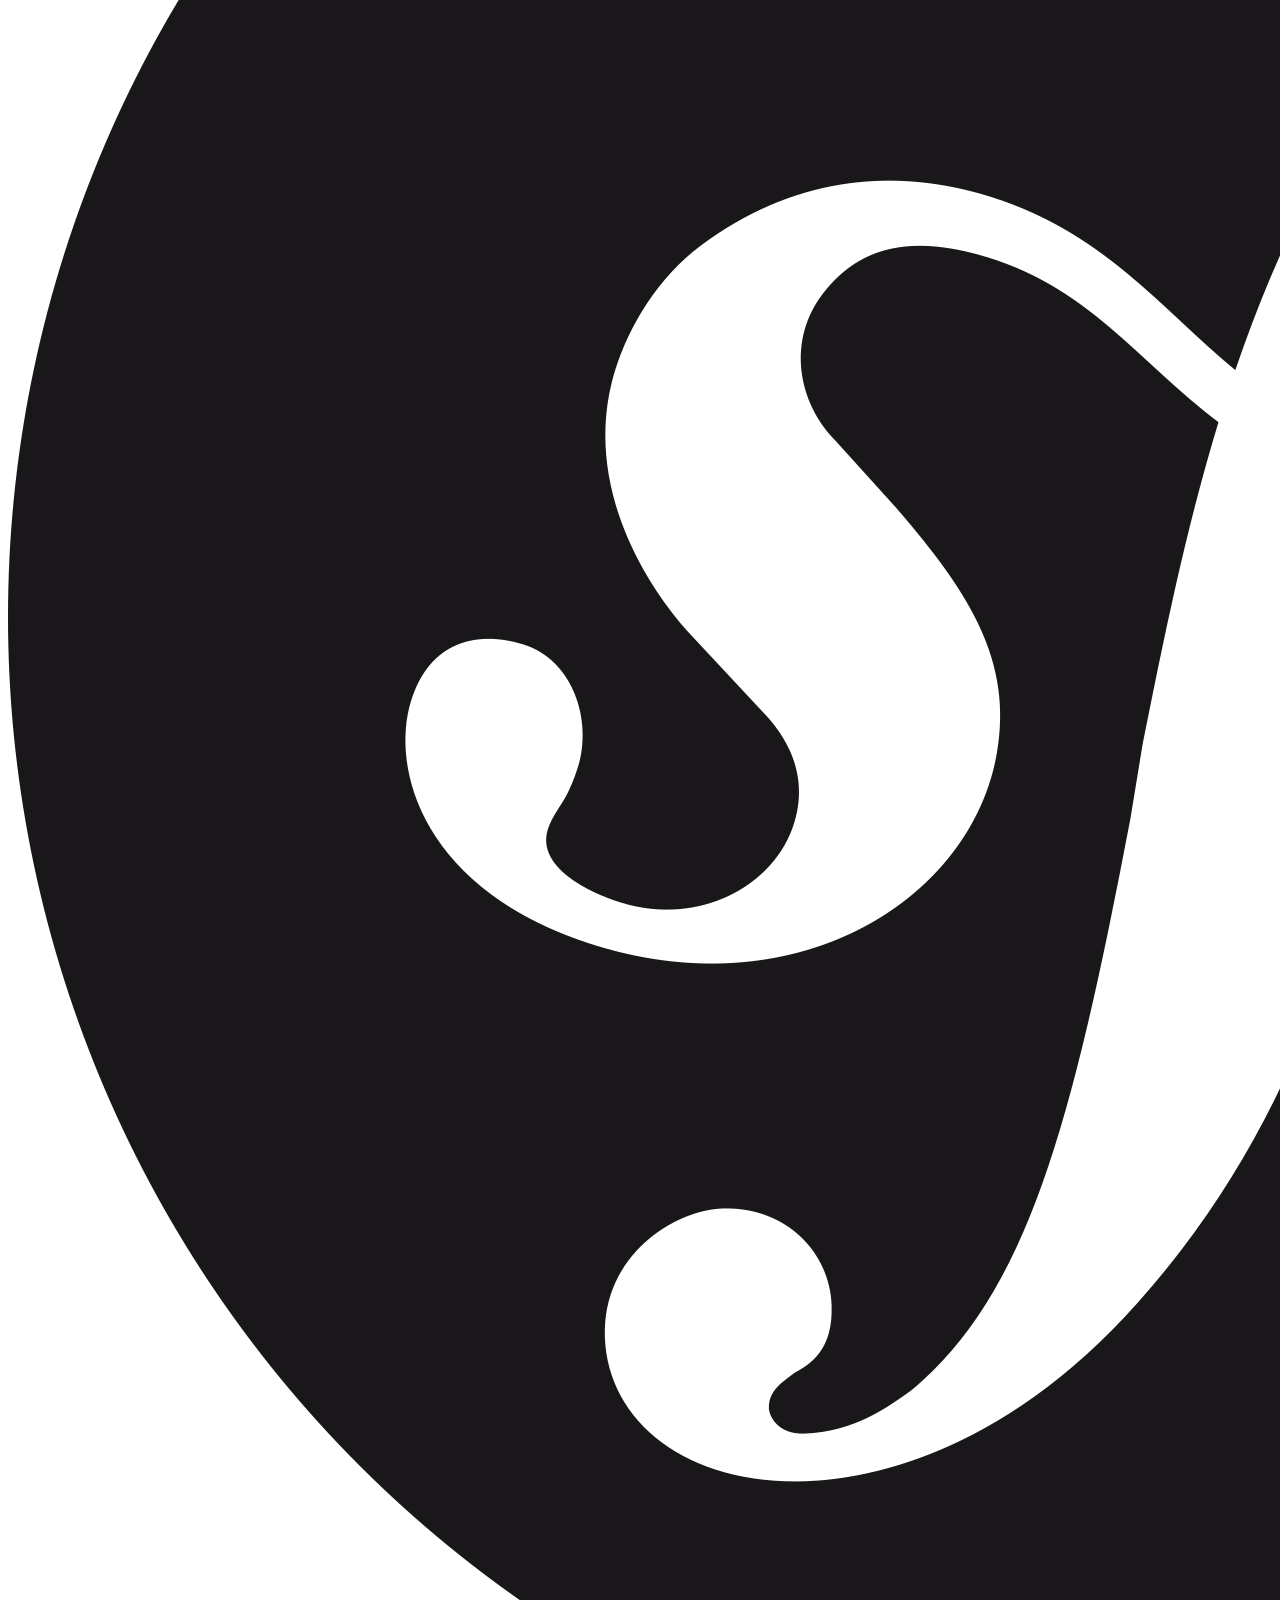
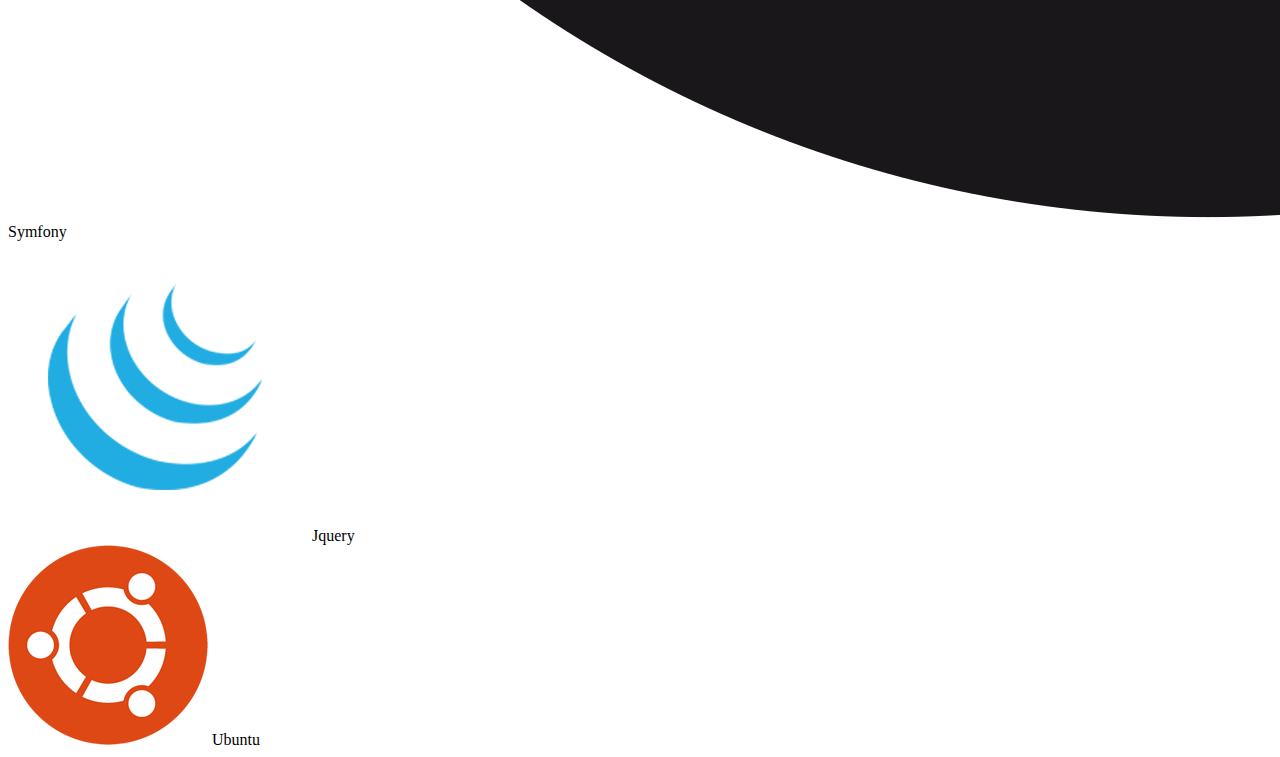
<file: Formation2.html>
<!DOCTYPE html>
<html lang="en">
<head>
    <meta charset="UTF-8">
    <title>Title</title>
</head>
<body>

<div class="row">

    <div class="col-sm-3 mt-4 mb-4"></div>

    <div id="technologies" class="col-sm-6 text-center mt-5 mb-4">

        <h2> Les Technologies Enseignées </h2>

    </div>

    <div class="col-sm-3 mt-4 mb-4"></div>

</div>

<div id="imgtechnologies">

    <div class="row">


        <!-- Logo 1 JavaScript -->
        <div class="col-sm-1 mt-2 ml-5">

            <img id="JS" src="image/javascript.png" alt="Logo Javascript">
            <span id="NomJS">JAVASCRIPT</span>

        </div>


        <!-- Logo 2 HTML -->
        <div class="col-sm-1  mt-4 ml-5">

            <img id="HTML" src="image/HTML5.png" alt="Logo HTML5">
            <span id="NomHTML">HTML 5</span>

        </div>


        <!-- Logo 3 CSS -->
        <div class="col-sm-1  mt-4 ml-5">

            <img id="CSS" src="image/CSS.png" alt="Logo CSS">
            <span id="NomCSS"> CSS </span>

        </div>


        <!-- Logo 4 PHP -->
        <div class="col-sm-1 mt-4 ml-5">

            <img id="PHP" src="image/PHP.png" alt="Logo PHP">
            <span id="NomPHP"> PHP </span>

        </div>


        <!-- Logo 5 BootStrap -->
        <div class="col-sm-1  mt-3 ml-5">

            <img id="BootStrap" src="image/Bootstrap.png" alt="Logo Bootstrap">
            <span id="NomBootStrap"> BOOTSTRAP </span>

        </div>


        <!-- Logo 6 GitHub -->
        <div class="col-sm-1  mt-4 ml-5">

            <img id="GitHub" src="image/GitHub.png" alt="Logo GitHub">
            <span id="NomGitHub"> GITHUB </span>

        </div>


        <!-- Logo 7 MySQL -->
        <div class="col-sm-1  mt-4 ml-5">

            <img id="MySQL" src="image/MySQL.png" alt="Logo MySQL">
            <span id="NomMySQL"> MYSQL </span>

        </div>

        <div class="col-sm-6"></div>

    </div>

    <div class="row">

        <div class="col-sm-1  mt-4 ml-5"></div>

        <!-- Logo 8 Word Press -->
        <div id="imgWord" class="col-sm-1  mt-4 ml-5">

            <img id="WordPress" src="image/WordPress.png" alt="Logo WordPress">
            <span id="NomWordPress"> WordPress </span>

        </div>


        <!-- Logo 9 -->
        <div class="col-sm-1  mt-4 ml-5">

            <img id="Angular" src="image/Angular.png" alt="Logo Angular">
            <span id="NomAngular"> Angular </span>

        </div>


        <!-- Logo 10 -->
        <div class="col-sm-1  mt-4 ml-5">

            <img id="Symfony" src="image/Symfony.png" alt="Logo Symfony">
            <span id="NomSymfony"> Symfony </span>

        </div>


        <!-- Logo 11 -->
        <div class="col-sm-1  mt-4 ml-5">

            <img id="Jquery" src="image/Jquery.png" alt="Logo Jquery">
            <span id="NomJquery"> Jquery </span>

        </div>


        <!-- Logo 12 -->
        <div class="col-sm-1  mt-4 ml-5">

            <img id="Ubuntu" src="image/Ubuntu.png" alt="Logo Ubuntu">
            <span id="NomUbuntu"> Ubuntu </span>

        </div>

        <div class="col-sm-7  ml-5 mt-4"></div>

    </div>

</body>
</html>
</file>
<file: Accueil.css>
body {
    font-family: 'Titillium Web', sans-serif;
    overflow-x: hidden;
}

/* PopUp */

.modal{
    display:none;
    position: fixed;
    z-index:1;
    left: 0;
    top:0;
    height: 100%;
    width:100%;
    overflow: auto;
    background-color: rgba(0,0,0,0.5);
}

.modal-content{
    background-color:#f4f4f4;
    margin: 10% auto;
    width:70%;
    box-shadow: 0 5px 8px 0 rgba(0,0,0,0.2),0 7px 20px 0 rgba(0,0,0,0.17);
    animation-name:modalopen;
    animation-duration:1s;
}

.modal-header h2, .modal-footer h3{
    margin:0;
}

.modal-header{

    display:inline-block;
    background:#29898F;
    padding:15px;
    color:#fff;
}

.modal-body{
    padding:10px 20px;
}

.modal-footer{
    background:#29898F;
    padding:10px;
    color:#fff;
    text-align: center;
}

.closeBtn{
    color:#ccc;
    float: right;
    font-size:30px;
}

.closeBtn:hover,.closeBtn:focus{
    color:#000;
    text-decoration: none;
    cursor:pointer;
}

@keyframes modalopen{
    from{ opacity: 0}
    to {opacity: 1}
}

p {
    text-align:center;
}


h1 {
    font-size : 2em;
    color : WHITE;
    font-weight: 800;
    position: relative;
    margin-bottom: 0px;
    text-transform: uppercase;
    text-align: center;
    margin-top : 3%;
    text-shadow: 5px 5px 1px #29898F;

}

h2 {

    color : #29898F;
    font-weight: 800;
    position: relative;
    margin-bottom: 0px;
    text-transform: uppercase;
    text-align: center;

}

#groupe {

    width:98.2%;
}

.container-groupe {

    height: 80vh;
    background-image: url("image/photo site promo.jpg");
    background-size: cover;
    background-repeat: no-repeat;
    padding-top: 0;
    background-blend-mode: color;
    display: flex;
    justify-content: center;
    align-items: center;
    font-size : 300%;
    color : #29898F;
    margin-bottom : 3%;

}

.container-partenariats {

    height: 40vh;
    background-image: url("image/logopartenaires.jpg");
    background-size: contain;
    background-repeat: no-repeat;
    padding-top: 0;
    background-blend-mode: color;
    display: flex;
    justify-content: center;
    align-items: center;
    margin-top:2%;
    margin-bottom : -6%;
}


.container-chiffres {
    margin-bottom : 3%;
    margin-top:3%;
}

.container-presentation {
    margin-bottom : 3%;
    margin-top:3%;
    text-align:center;
    font-size: 1.2em;
}

/* Effet noir blanc en couleur */

.container-groupe:hover  {

    -webkit-filter: grayscale(0%); /* Chrome, Safari, Opera */
    filter: grayscale(0%);
    -webkit-transition:all 0.3s;
    transition:all 0.3s;
}

.container-groupe{

    -webkit-filter: grayscale(100%); /* Chrome, Safari, Opera */
    filter: grayscale(100%);

}

.container-partenariats:hover  {

    -webkit-filter: grayscale(0%); /* Chrome, Safari, Opera */
    filter: grayscale(0%);
    -webkit-transition:all 0.3s;
    transition:all 0.3s;
}

.container-partenariats{

    -webkit-filter: grayscale(100%); /* Chrome, Safari, Opera */
    filter: grayscale(100%);

}

/* Effet compteur */

#compteur {
    -webkit-transform: scale(1);
    transform: scale(1);
    -webkit-transition: .3s ease-in-out;
    transition: .3s ease-in-out;
}

#compteur:hover {
    -webkit-transform: scale(1.3);
    transform: scale(1.3);
}

span {
    font-size : 2em;
    text-align: center;
    align-items: center;
    font-weight: bold;
    color : #EA844E;


}

.counter__number {

    text-align:center;
}

.counter_title {

    font-size : 2em;
    text-align: center;
    align-items: center;
    color : #29898F;
    margin-bottom : 3%;

}

.separator {

    height:3px;
    width:20%;
    border:none;
    box-shadow:none;
    background-color: #EA844E;
}

.twitter-share, .facebook-share {
    background: #fff;
    color: rgb(87, 207, 244);
    cursor: pointer;
    display: inline-block;
    padding: 1em 2em;
    -webkit-border-radius: 6px;
    border-radius: 6px;
}



#partages {
    display: flex;
    justify-content: flex-end;
}
</file>
<file: promo.css>
body {
    font-family: 'Titillium Web', sans-serif;
    overflow-x: hidden;
}


a {
    text-decoration: none;
}

a:hover {
    text-decoration: none;
}


.container-fluid {
    padding: 0;
}
/*header*/
.header {
    height: 95px;
    padding: 10px;
    line-height: 70px;
    background-color: #29898f;
}
.logo {
    color: #ffffff;
    text-transform: uppercase;
    font-weight: bold;
    letter-spacing: 1px;
    float: left;
    margin-left: -18%;
}

.logo:hover {
    color: #2B3A42;
}

.menu {
    float: right;
    margin-right: -15%;
}

.menu a {
    color: #29898f;
    margin-right: 20px;
}

a:hover {
    color: #ea844e !important;
}

.bouton11 {
    color: #29898F !important;
}
.bouton11:hover {
    background-color: white !important;
}

.img2 {
    border-radius: 5px;
}

/* Photo */

#position {
    margin-top: 10%;
}

.img {
    border-radius: 10px;
    filter: grayscale(100%);
}

.img:hover {
    border-radius: 10px;
    filter: none;
}

 .posit {
     display: inline-block;
     margin-right: 4%;
     text-align: center;
 }

 h4 {
     color: #ea844e;
 }

.twitter-share, .facebook-share {
    background: #fff;
    color: rgb(87, 207, 244);
    cursor: pointer;
    display: inline-block;
    padding: 1em 2em;
    -webkit-border-radius: 6px;
    border-radius: 6px;
}




#partages {
    display: flex;
    justify-content: flex-end;
}
</file>
<file: styleFooter.css>
.containerFooter {
    background-color: #29898F !important;
    padding: 50px;
    text-align: center;
    color: white;
}

#boutonRetour{

    text-align: right !important;
}

.boutonRetour {
    width: 40px;
}

#logoFace, #logoFup {
    border-radius: 5px;
}

#contactFooter {
    font-size: 18px;
    color: #29898F;
    background-color: white;
    font-weight: bold;
    margin-top: 20px;
}

#mentionlegale {
    font-size: 14px;
    font-style: italic;
    text-align: center !important;
    margin: 0 auto;
    margin-top: 30px;
}
</file>
<file: Actualité.css>
body {
    font-family: 'Titillium Web', sans-serif;
}


.container-titre {
    height: 80vh;
    background-image: url("bannieres/newsOrange.jpg");
    background-size: cover;
    background-repeat: no-repeat;
    padding-top: 0;
    background-blend-mode: color;
    display: flex;
    justify-content: center;
    align-items: center;
    font-size : 300%;
    color : white;
    margin-bottom : 3%;
}

h1 {
    font-family: 'Titillium Web', sans-serif;
    color : white;
    font-weight: 800;
    font-size : 2em;
    position: relative;
    margin-bottom: 0px;

    text-align: center;
    margin-top : 2%;
    text-shadow: 5px 5px 1px #29898F;


}

/* Effet noir blanc en couleur */

.container-titre:hover  {

    -webkit-filter: grayscale(0%); /* Chrome, Safari, Opera */
    filter: grayscale(0%);
    -webkit-transition:all 0.3s;
    transition:all 0.3s;
}

.container-titre{

    -webkit-filter: grayscale(100%); /* Chrome, Safari, Opera */
    filter: grayscale(100%);

}

.container-titre:hover  {

    -webkit-filter: grayscale(0%); /* Chrome, Safari, Opera */
    filter: grayscale(0%);
    -webkit-transition:all 0.3s;
    transition:all 0.3s;
}

.container-titre{

    -webkit-filter: grayscale(100%); /* Chrome, Safari, Opera */
    filter: grayscale(100%);

}

/* Section Info */

.separator {
    height: 3px;
    width: 20%;
    border: none;
    box-shadow: none;
    background-color: #ea844e;
}

.separator2 {
    height: 1px;
    width: 100%;
    border: none;
    box-shadow: none;
    background-color: #d5d5d5;
    margin-bottom: 2%;
}

aside {
    width: 15%;
}

h4 {
    text-align: left;
    color: #ea844e;
}

p {
    color: #29898F;
}
</file>
<file: Candidater.css>
body {

    font-family: 'Titillium Web', sans-serif;
    overflow-x: hidden;
}

#groupe {

    width: 98.2%;
}


h1 {
    font-family: 'Titillium Web', sans-serif;
    color : white;
    font-weight: 800;
    font-size : 2em;
    position: relative;
    margin-bottom: 0px;
    text-align: center;
    margin-top : 2%;
    text-shadow: 5px 5px 1px #29898F;

}


h2 {
    font-family: 'Titillium Web', sans-serif;
    color : #29898F;
    font-weight: 800;
    position: relative;
    margin-bottom: 0px;
    text-align: center;
    margin-top : 3%;

}

.container-qui {
    margin-top : 3%;
    margin-bottom: 3%;
    text-align:center;
    font-size: 1.2em;
}


.container-candidater {

    margin-top: 3%;
    margin-bottom : 3%;
    text-align: center;
    font-size: 1.2em;

}


.container-titre {


    height: 80vh;
    background-image: url("bannieres/tableOrange.jpg");
    background-size: cover;
    background-repeat: no-repeat;
    padding-top: 0;
    background-blend-mode: color;
    display: flex;
    justify-content: center;
    align-items: center;
    font-size : 300%;
    color : white;
    margin-bottom : 3%;
}

/* Effet noir blanc en couleur */

.container-titre:hover  {

    -webkit-filter: grayscale(0%); /* Chrome, Safari, Opera */
    filter: grayscale(0%);
    -webkit-transition:all 0.3s;
    transition:all 0.3s;
}

.container-titre{

    -webkit-filter: grayscale(100%); /* Chrome, Safari, Opera */
    filter: grayscale(100%);

}

.container-titre:hover  {

    -webkit-filter: grayscale(0%); /* Chrome, Safari, Opera */
    filter: grayscale(0%);
    -webkit-transition:all 0.3s;
    transition:all 0.3s;
}

.container-titre{

    -webkit-filter: grayscale(100%); /* Chrome, Safari, Opera */
    filter: grayscale(100%);

}

.separator {

    height:3px;
    width:20%;
    border:none;
    box-shadow:none;
    background-color: #EA844E;
}

h2 {
    font-weight: bold !important;
}

.twitter-share, .facebook-share {
    background: #fff;
    color: rgb(87, 207, 244);
    cursor: pointer;
    display: inline-block;
    padding: 1em 2em;
    -webkit-border-radius: 6px;
    border-radius: 6px;
}




#partages {
    display: flex;
    justify-content: flex-end;
}
</file>
